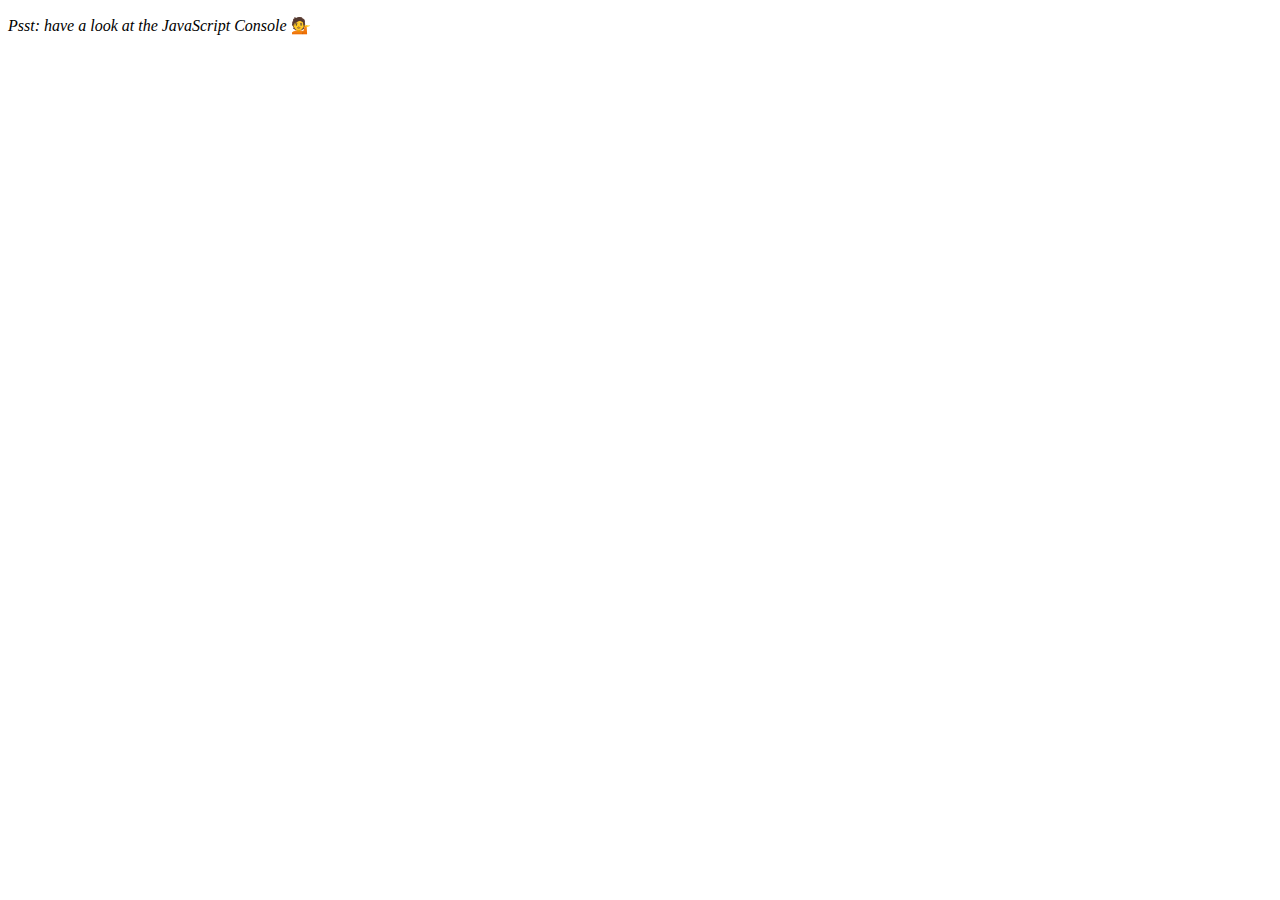
<file: array-cardio-day-1/index.html>
<!DOCTYPE html>
<html lang="en">
  <head>
    <meta charset="UTF-8" />
    <title>Array Cardio 💪</title>
  </head>
  <body>
    <p><em>Psst: have a look at the JavaScript Console</em> 💁</p>
    <script>
      // Get your shorts on - this is an array workout!
      // ## Array Cardio Day 1

      // Some data we can work with

      const inventors = [
        { first: "Albert", last: "Einstein", year: 1879, passed: 1955 },
        { first: "Isaac", last: "Newton", year: 1643, passed: 1727 },
        { first: "Galileo", last: "Galilei", year: 1564, passed: 1642 },
        { first: "Marie", last: "Curie", year: 1867, passed: 1934 },
        { first: "Johannes", last: "Kepler", year: 1571, passed: 1630 },
        { first: "Nicolaus", last: "Copernicus", year: 1473, passed: 1543 },
        { first: "Max", last: "Planck", year: 1858, passed: 1947 },
        { first: "Katherine", last: "Blodgett", year: 1898, passed: 1979 },
        { first: "Ada", last: "Lovelace", year: 1815, passed: 1852 },
        { first: "Sarah E.", last: "Goode", year: 1855, passed: 1905 },
        { first: "Lise", last: "Meitner", year: 1878, passed: 1968 },
        { first: "Hanna", last: "Hammarström", year: 1829, passed: 1909 },
      ];

      const people = [
        "Bernhard, Sandra",
        "Bethea, Erin",
        "Becker, Carl",
        "Bentsen, Lloyd",
        "Beckett, Samuel",
        "Blake, William",
        "Berger, Ric",
        "Beddoes, Mick",
        "Beethoven, Ludwig",
        "Belloc, Hilaire",
        "Begin, Menachem",
        "Bellow, Saul",
        "Benchley, Robert",
        "Blair, Robert",
        "Benenson, Peter",
        "Benjamin, Walter",
        "Berlin, Irving",
        "Benn, Tony",
        "Benson, Leana",
        "Bent, Silas",
        "Berle, Milton",
        "Berry, Halle",
        "Biko, Steve",
        "Beck, Glenn",
        "Bergman, Ingmar",
        "Black, Elk",
        "Berio, Luciano",
        "Berne, Eric",
        "Berra, Yogi",
        "Berry, Wendell",
        "Bevan, Aneurin",
        "Ben-Gurion, David",
        "Bevel, Ken",
        "Biden, Joseph",
        "Bennington, Chester",
        "Bierce, Ambrose",
        "Billings, Josh",
        "Birrell, Augustine",
        "Blair, Tony",
        "Beecher, Henry",
        "Biondo, Frank",
      ];

      // Array.prototype.filter()
      // 1. Filter the list of inventors for those who were born in the 1500's
      const listOfInventors = inventors.filter(
        (item) => 1500 < item.year && item.year < 1599
      );
      console.table(listOfInventors);

      // Array.prototype.map()
      // 2. Give us an array of the inventors first and last names
      const inventorsArray = inventors.map(
        (item) => item.first + " " + item.last
      );
      console.table(inventorsArray);

      // Array.prototype.sort()
      // 3. Sort the inventors by birthdate, oldest to youngest
      const sortedInv = inventors.sort((a, b) => a.year - b.year);
      console.table(sortedInv);

      // Array.prototype.reduce()
      // 4. How many years did all the inventors live all together?
      const ageArr = inventors.reduce((total, current) => {
        return total + (current.passed - current.year);
      }, 0);
      console.log(ageArr);

      // 5. Sort the inventors by years lived
      const yearsLived = inventors.sort((a, b) => {
        const lastGuy = a.passed - a.years;
        const nextGuy = b.passed - b.years;
        return lastGuy > nextGuy ? -1 : 1;
      });
      console.table(yearsLived);

      // 6. create a list of Boulevards in Paris that contain 'de' anywhere in the name
      // https://en.wikipedia.org/wiki/Category:Boulevards_in_Paris
      const boulevards = document.querySelectorAll(".mw-category a[title]");
      let boulevardsArr = Array.from(boulevards);
      boulevardsFiltered = boulevardsArr.filter((i) => i.includes("de"));

      // 7. sort Exercise
      // Sort the people alphabetically by last name
      const sorted = people.sort((a, b) =>
        a.split(", ")[0] > b.split(", ")[0]
          ? 1
          : a.split(", ")[0] < b.split(", ")[0]
          ? -1
          : 0
      );
      console.log(sorted);

      // 8. Reduce Exercise
      // Sum up the instances of each of these
      const data = [
        "car",
        "car",
        "truck",
        "truck",
        "bike",
        "walk",
        "car",
        "van",
        "bike",
        "walk",
        "car",
        "van",
        "car",
        "truck",
      ];

      let res = {};
      for (let item of data) {
        if (item in res) {
          res[item] += 1;
        } else {
          res[item] = 1;
        }
      }
      console.log(res);
    </script>
  </body>
</html>
</file>
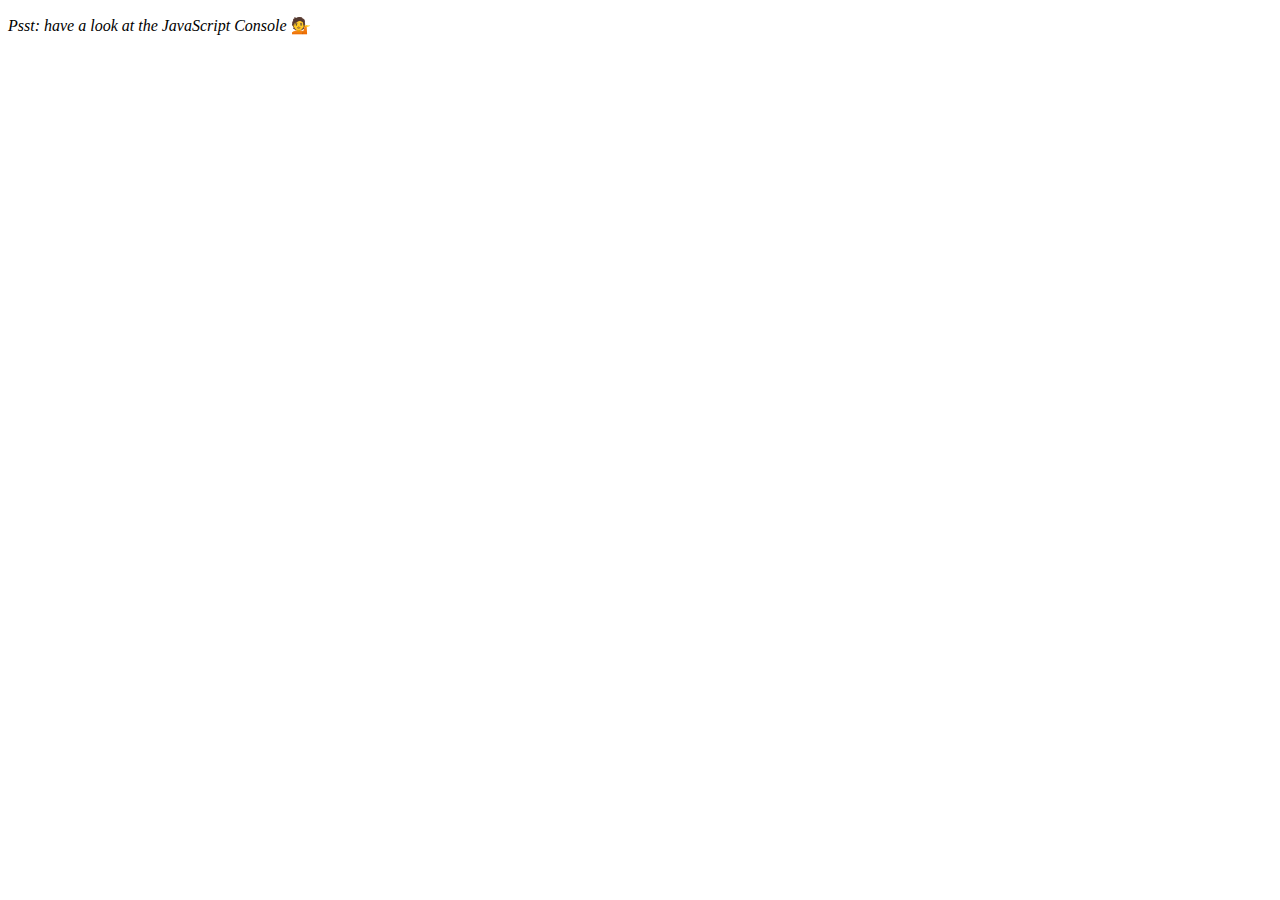
<file: cardio-array-day-2/index.html>
<!DOCTYPE html>
<html lang="en">
  <head>
    <meta charset="UTF-8" />
    <title>Array Cardio 💪💪</title>
  </head>
  <body>
    <p><em>Psst: have a look at the JavaScript Console</em> 💁</p>
    <script>
      // ## Array Cardio Day 2

      const people = [
        { name: 'Wes', year: 1988 },
        { name: 'Kait', year: 1986 },
        { name: 'Irv', year: 1970 },
        { name: 'Lux', year: 2015 },
      ];

      const comments = [
        { text: 'Love this!', id: 523423 },
        { text: 'Super good', id: 823423 },
        { text: 'You are the best', id: 2039842 },
        { text: 'Ramen is my fav food ever', id: 123523 },
        { text: 'Nice Nice Nice!', id: 542328 },
      ];

      // Some and Every Checks
      var currentYear = new Date().getFullYear();
      const isAdult = people.some((e) => currentYear - e.year >= 19);
      console.log(isAdult); // is at least one person 19 or older?
      const isAllAdult = people.every((e) => currentYear - e.year >= 19);
      console.log({ isAllAdult });
      //  // is everyone 19 or older?

      // Array.prototype.find()
      // Find is like filter, but instead returns just the one you are looking for
      // find the comment with the ID of 823423
      const res = comments.find((e) => e.id === 823423);
      console.log(res);

      // Array.prototype.findIndex()
      // Find the comment with this ID
      const ind = comments.findIndex((e) => e.id === 823423);
      console.log(ind);
      // delete the comment with the ID of 823423
      comments.splice(ind, 1);
      console.log(comments);
    </script>
  </body>
</html>
</file>
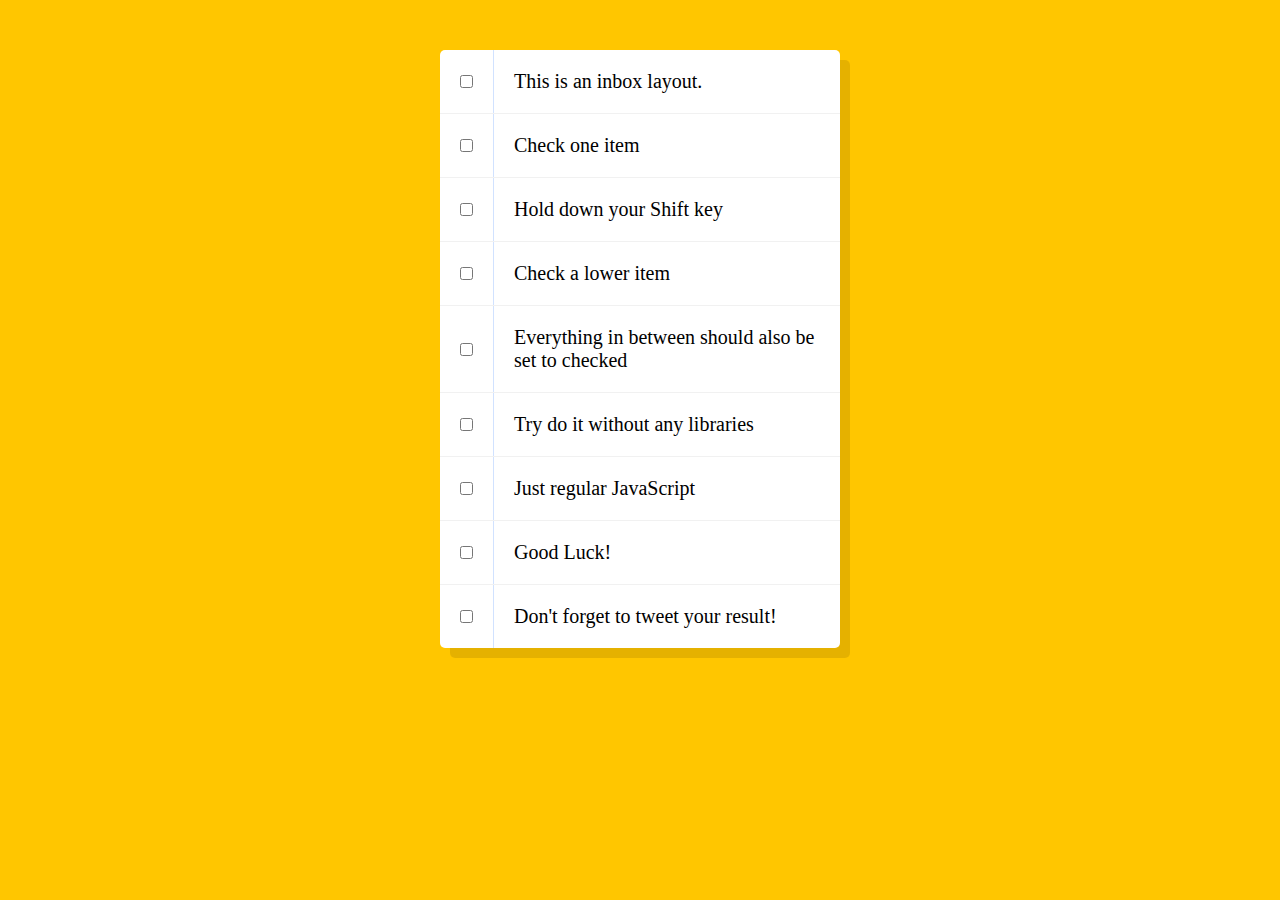
<file: check-box/index.html>
<!DOCTYPE html>
<html lang="en">
  <head>
    <meta charset="UTF-8" />
    <title>Hold Shift to Check Multiple Checkboxes</title>
  </head>
  <body>
    <style>
      html {
        font-family: sans-serif;
        background: #ffc600;
      }

      .inbox {
        max-width: 400px;
        margin: 50px auto;
        background: white;
        border-radius: 5px;
        box-shadow: 10px 10px 0 rgba(0, 0, 0, 0.1);
      }

      .item {
        display: flex;
        align-items: center;
        border-bottom: 1px solid #f1f1f1;
      }

      .item:last-child {
        border-bottom: 0;
      }

      input:checked + p {
        background: #f9f9f9;
        text-decoration: line-through;
      }

      input[type='checkbox'] {
        margin: 20px;
      }

      p {
        margin: 0;
        padding: 20px;
        transition: background 0.2s;
        flex: 1;
        font-family: 'helvetica neue';
        font-size: 20px;
        font-weight: 200;
        border-left: 1px solid #d1e2ff;
      }
    </style>
    <!--
   The following is a common layout you would see in an email client.
   When a user clicks a checkbox, holds Shift, and then clicks another checkbox a few rows down, all the checkboxes in-between those two checkboxes should be checked.
  -->
    <div class="inbox">
      <div class="item">
        <input type="checkbox" />
        <p>This is an inbox layout.</p>
      </div>
      <div class="item">
        <input type="checkbox" />
        <p>Check one item</p>
      </div>
      <div class="item">
        <input type="checkbox" />
        <p>Hold down your Shift key</p>
      </div>
      <div class="item">
        <input type="checkbox" />
        <p>Check a lower item</p>
      </div>
      <div class="item">
        <input type="checkbox" />
        <p>Everything in between should also be set to checked</p>
      </div>
      <div class="item">
        <input type="checkbox" />
        <p>Try do it without any libraries</p>
      </div>
      <div class="item">
        <input type="checkbox" />
        <p>Just regular JavaScript</p>
      </div>
      <div class="item">
        <input type="checkbox" />
        <p>Good Luck!</p>
      </div>
      <div class="item">
        <input type="checkbox" />
        <p>Don't forget to tweet your result!</p>
      </div>
    </div>

    <script>
      const checkboxes = document.querySelectorAll(
        '.inbox input[type="checkbox"]'
      );

      let lastChecked;

      function handleCheck(e) {
        // Check if they had the shift key down
        // AND check that they are checking it
        let inBetween = false;
        if (e.shiftKey && this.checked) {
          // go ahead and do what we please
          // loop over every single checkbox
          checkboxes.forEach((checkbox) => {
            console.log(checkbox);
            if (checkbox === this || checkbox === lastChecked) {
              inBetween = !inBetween;
              console.log('Starting to check them in between!');
            }

            if (inBetween) {
              checkbox.checked = true;
            }
          });
        }

        lastChecked = this;
      }

      checkboxes.forEach((checkbox) =>
        checkbox.addEventListener('click', handleCheck)
      );
    </script>
  </body>
</html>
</file>
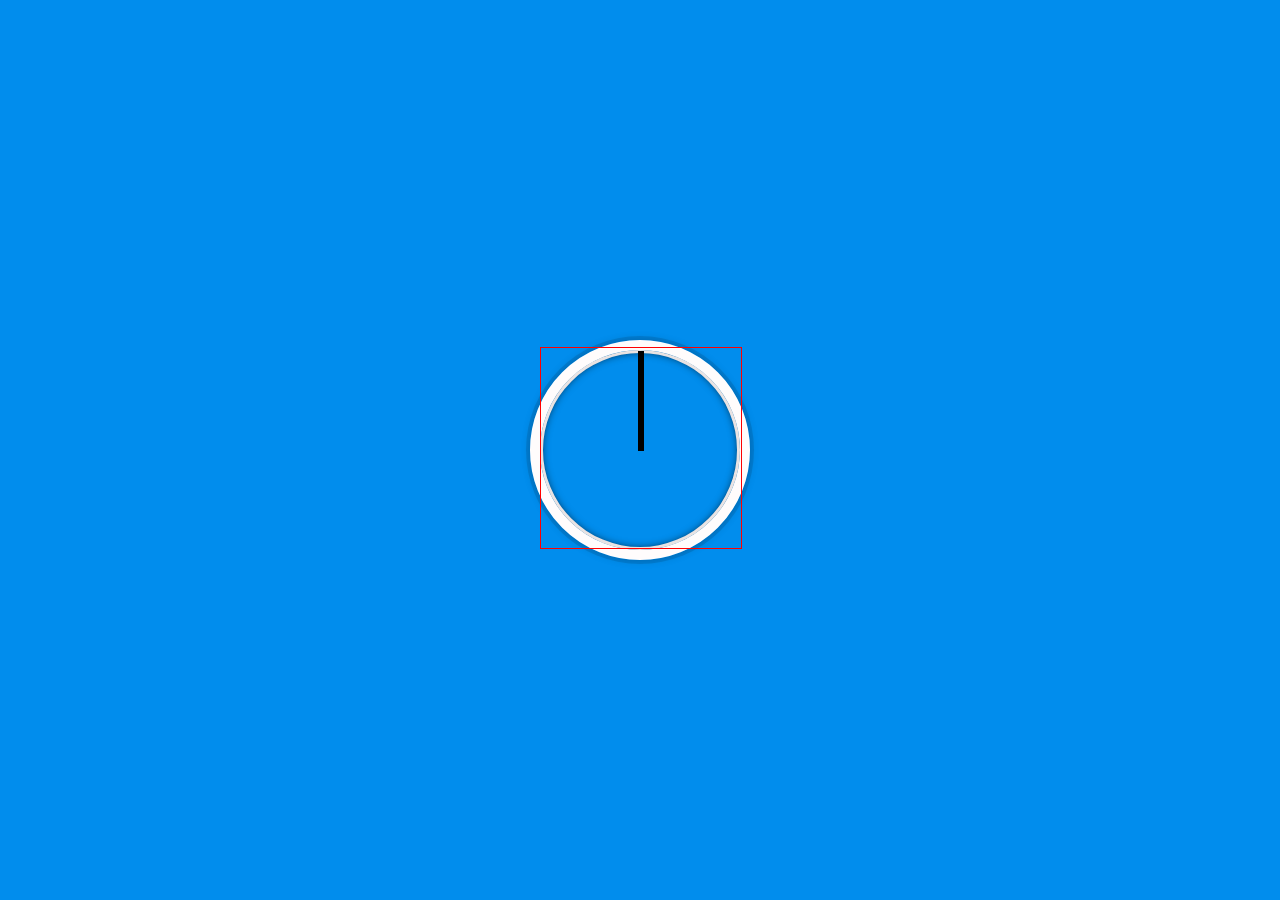
<file: css-clock/index.html>
<!DOCTYPE html>
<html>
  <head>
    <meta lang="eng" />
    <meta charset="utf-8" />
    <meta name="description" content="" />
    <meta name="viewport" content="width=device-width, initial-scale=1" />
    <link rel="stylesheet" href="clock.css" />
    <link rel="shortcut icon" href="#" />
    <title>CSS clock</title>
  </head>
  <body>
    <div class="clock">
      <div class="clock-face">
        <div class="hand hour-hand"></div>
        <div class="hand min-hand"></div>
        <div class="hand second-hand"></div>
      </div>
    </div>
    <script>
      const secondHand = document.querySelector(".second-hand");
      const minHand = document.querySelector(".min-hand");
      const hourHand = document.querySelector(".hour-hand");

      function setDate() {
        const now = new Date();

        const sec = now.getSeconds();
        const secDeg = (sec / 60) * 360 + 90;
        secondHand.style.transform = `rotate(${secDeg}deg)`;

        const min = now.getMinutes();
        const minDeg = (min / 60) * 360 + 90;
        minHand.style.transform = `rotate(${minDeg}deg)`;

        const hour = now.getHours();
        const hourDeg = (hour / 24) * 360 + 90;
        hourHand.style.transform = `rotate(${hourDeg}deg)`;
      }

      setInterval(setDate, 1000);
    </script>
  </body>
</html>
</file>
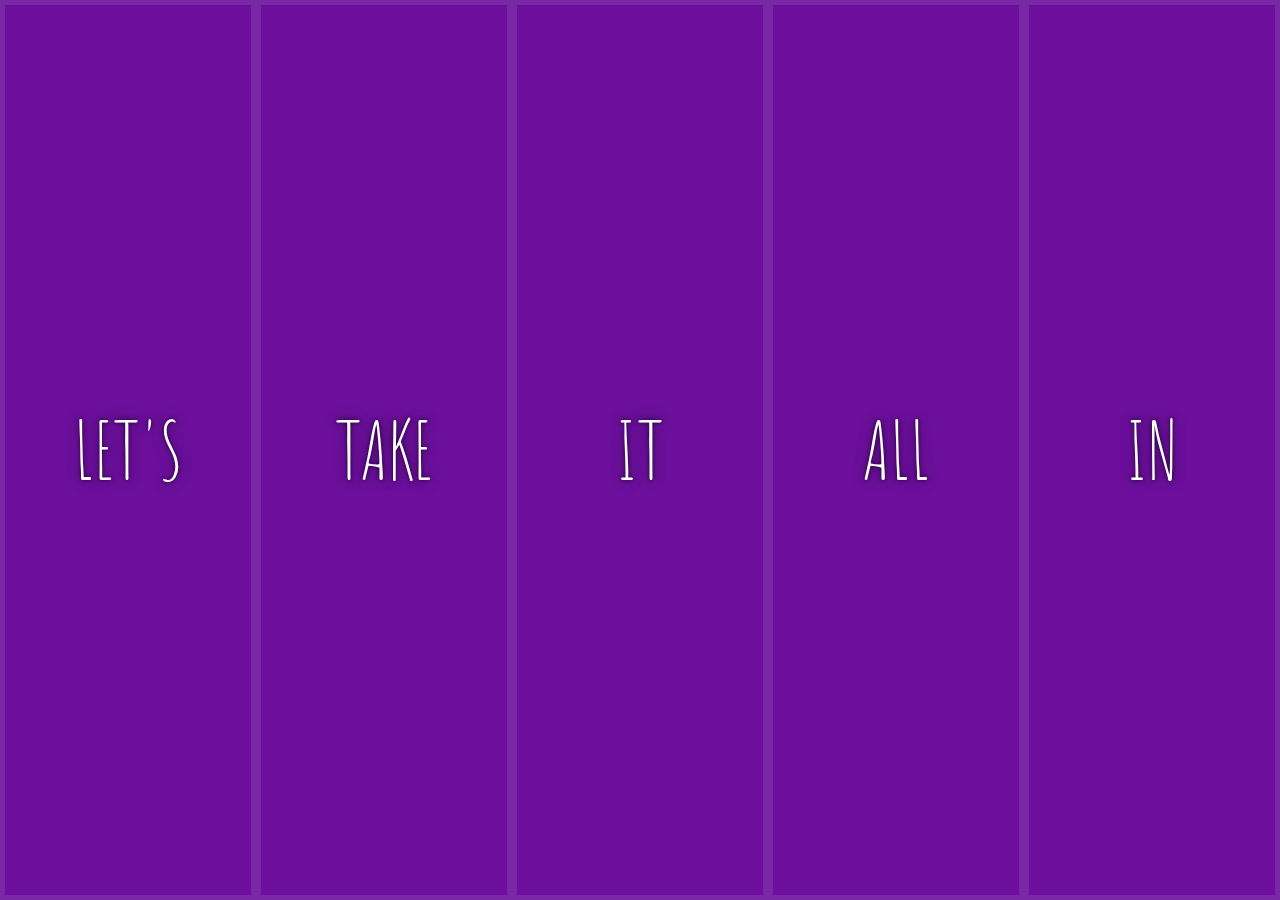
<file: flex-panel-gallery/index.html>
<!DOCTYPE html>
<html lang="en">
  <head>
    <meta charset="UTF-8" />
    <title>Flex Panels 💪</title>
    <link
      href="https://fonts.googleapis.com/css?family=Amatic+SC"
      rel="stylesheet"
      type="text/css"
    />
  </head>
  <body>
    <style>
      html {
        box-sizing: border-box;
        background: #ffc600;
        font-family: "helvetica neue";
        font-size: 20px;
        font-weight: 200;
      }

      body {
        margin: 0;
      }

      *,
      *:before,
      *:after {
        box-sizing: inherit;
      }

      .panels {
        min-height: 100vh;
        overflow: hidden;
        display: flex;
        flex-direction: row;
      }

      .panel {
        display: flex;
        flex-direction: column;
        justify-content: center;
        background: #6b0f9c;
        box-shadow: inset 0 0 0 5px rgba(255, 255, 255, 0.1);
        color: white;
        text-align: center;
        align-items: center;
        /* Safari transitionend event.propertyName === flex */
        /* Chrome + FF transitionend event.propertyName === flex-grow */
        transition: font-size 0.7s cubic-bezier(0.61, -0.19, 0.7, -0.11),
          flex 0.7s cubic-bezier(0.61, -0.19, 0.7, -0.11), background 0.2s;
        font-size: 20px;
        background-size: cover;
        background-position: center;
        flex: 1;
      }

      .panel1 {
        background-image: url(https://source.unsplash.com/gYl-UtwNg_I/1500x1500);
      }
      .panel2 {
        background-image: url(https://source.unsplash.com/rFKUFzjPYiQ/1500x1500);
      }
      .panel3 {
        background-image: url(https://images.unsplash.com/photo-1465188162913-8fb5709d6d57?ixlib=rb-0.3.5&q=80&fm=jpg&crop=faces&cs=tinysrgb&w=1500&h=1500&fit=crop&s=967e8a713a4e395260793fc8c802901d);
      }
      .panel4 {
        background-image: url(https://source.unsplash.com/ITjiVXcwVng/1500x1500);
      }
      .panel5 {
        background-image: url(https://source.unsplash.com/3MNzGlQM7qs/1500x1500);
      }

      /* Flex Children */
      .panel > * {
        margin: 0;
        width: 100%;
        transition: transform 0.5s;
        flex: 1 0 auto;
        display: flex;
        flex-direction: column;
        justify-content: center;
      }

      .panel > *:first-child {
        transform: translateY(-100%);
      }
      .panel.open-active > *:first-child {
        transform: translateY(0);
      }

      .panel > *:last-child {
        transform: translateY(100%);
      }
      .panel.open-active > *:last-child {
        transform: translateY(0);
      }

      .panel p {
        text-transform: uppercase;
        font-family: "Amatic SC", cursive;
        text-shadow: 0 0 4px rgba(0, 0, 0, 0.72), 0 0 14px rgba(0, 0, 0, 0.45);
        font-size: 2em;
      }

      .panel p:nth-child(2) {
        font-size: 4em;
      }

      .panel.open {
        font-size: 40px;
        flex: 5;
      }
    </style>

    <div class="panels">
      <div class="panel panel1">
        <p>Hey</p>
        <p>Let's</p>
        <p>Dance</p>
      </div>
      <div class="panel panel2">
        <p>Give</p>
        <p>Take</p>
        <p>Receive</p>
      </div>
      <div class="panel panel3">
        <p>Experience</p>
        <p>It</p>
        <p>Today</p>
      </div>
      <div class="panel panel4">
        <p>Give</p>
        <p>All</p>
        <p>You can</p>
      </div>
      <div class="panel panel5">
        <p>Life</p>
        <p>In</p>
        <p>Motion</p>
      </div>
    </div>

    <script>
      const panels = document.querySelectorAll(".panel");

      function tog() {
        this.classList.toggle("open");
      }

      function toggleOpenActive(e) {
        if (e.propertyName.includes("flex")) {
          this.classList.toggle("open-active");
        }
      }

      panels.forEach((e) => e.addEventListener("click", tog));
      panels.forEach((e) =>
        e.addEventListener("transitionend", toggleOpenActive)
      );
    </script>
  </body>
</html>
</file>
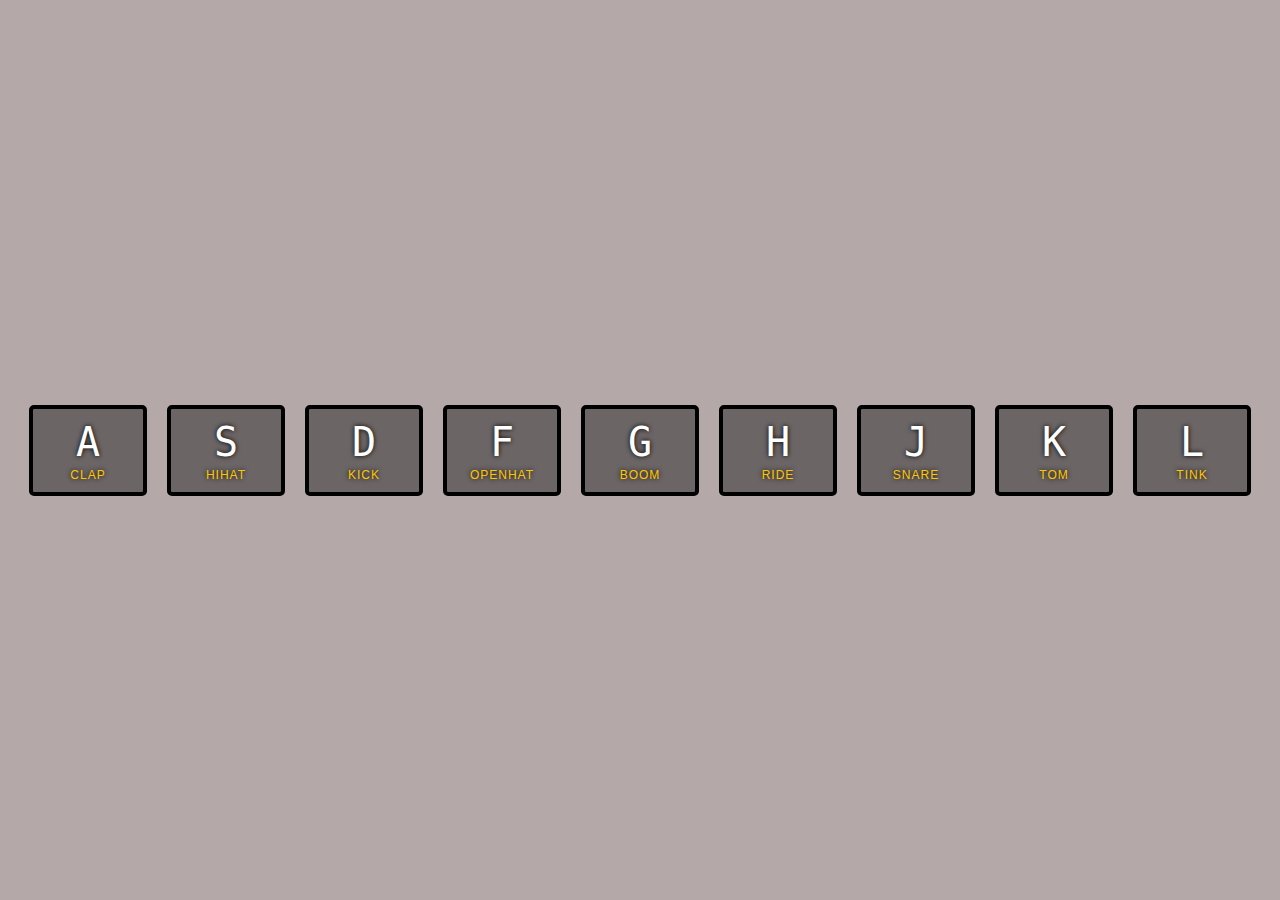
<file: js-drum-kit/index.html>
<!DOCTYPE html>
<html>
  <head>
    <meta charset="utf-8" />
    <title></title>
    <meta name="description" content="JS drum kit" />
    <meta name="viewport" content="width=device-width, initial-scale=1" />
    <link rel="stylesheet" href="drum-kit.css" />
    <link rel="shortcut icon" href="#" />
  </head>
  <body>
    <div class="keys">
      <div data-key="65" class="key">
        <kbd>A</kbd>
        <span class="sound">clap</span>
      </div>
      <div data-key="83" class="key">
        <kbd>S</kbd>
        <span class="sound">hihat</span>
      </div>
      <div data-key="68" class="key">
        <kbd>D</kbd>
        <span class="sound">kick</span>
      </div>
      <div data-key="70" class="key">
        <kbd>F</kbd>
        <span class="sound">openhat</span>
      </div>
      <div data-key="71" class="key">
        <kbd>G</kbd>
        <span class="sound">boom</span>
      </div>
      <div data-key="72" class="key">
        <kbd>H</kbd>
        <span class="sound">ride</span>
      </div>
      <div data-key="74" class="key">
        <kbd>J</kbd>
        <span class="sound">snare</span>
      </div>
      <div data-key="75" class="key">
        <kbd>K</kbd>
        <span class="sound">tom</span>
      </div>
      <div data-key="76" class="key">
        <kbd>L</kbd>
        <span class="sound">tink</span>
      </div>
    </div>

    <audio data-key="65" src="sounds/clap.wav"></audio>
    <audio data-key="83" src="sounds/hihat.wav"></audio>
    <audio data-key="68" src="sounds/kick.wav"></audio>
    <audio data-key="70" src="sounds/openhat.wav"></audio>
    <audio data-key="71" src="sounds/boom.wav"></audio>
    <audio data-key="72" src="sounds/ride.wav"></audio>
    <audio data-key="74" src="sounds/snare.wav"></audio>
    <audio data-key="75" src="sounds/tom.wav"></audio>
    <audio data-key="76" src="sounds/tink.wav"></audio>
    <script>
      function playSound(e) {
        const audio = document.querySelector(`audio[data-key="${e.keyCode}"]`);
        const key = document.querySelector(`.key[data-key="${e.keyCode}"]`);
        if (!audio) return;
        audio.currentTime = 0;
        audio.play();
        key.classList.add("playing");
      }

      function removeStyle(e) {
        if (e.propertyName !== "transform") return;
        this.classList.remove("playing");
      }

      const keys = document.querySelectorAll(".key");
      keys.forEach((key) => {
        key.addEventListener("transitionend", removeStyle);
      });

      window.addEventListener("keydown", playSound);
    </script>
  </body>
</html>
</file>
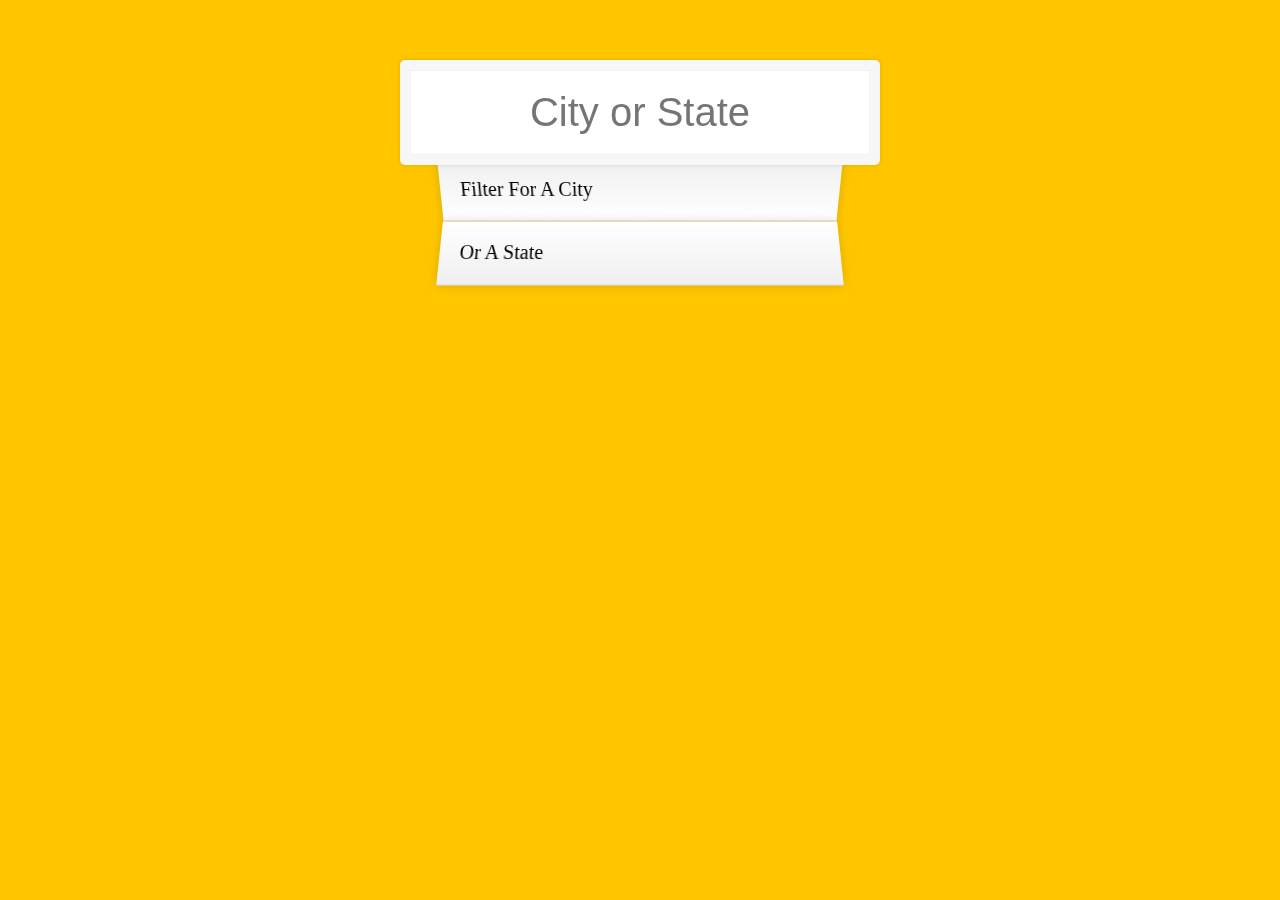
<file: type-ahead/index.html>
<!DOCTYPE html>
<html lang="en">
  <head>
    <meta charset="UTF-8" />
    <title>Type Ahead 👀</title>
    <link rel="stylesheet" href="style.css" />
  </head>
  <body>
    <form class="search-form">
      <input type="text" class="search" placeholder="City or State" />
      <ul class="suggestions">
        <li>Filter for a city</li>
        <li>or a state</li>
      </ul>
    </form>
    <script>
      const endpoint =
        'https://gist.githubusercontent.com/Miserlou/c5cd8364bf9b2420bb29/raw/2bf258763cdddd704f8ffd3ea9a3e81d25e2c6f6/cities.json';

      const cities = [];

      fetch(endpoint)
        .then((e) => e.json())
        .then((e) => cities.push(...e));

      function findMatches(wordToMatch, cities) {
        return cities.filter((place) => {
          // here we need to figure out if the city or state matches what was searched
          const regex = new RegExp('^' + wordToMatch, 'gi');
          return place.city.match(regex) || place.state.match(regex);
        });
      }

      function numberWithCommas(x) {
        return x.toString().replace(/\B(?=(\d{3})+(?!\d))/g, ',');
      }

      function displayMatches() {
        const matchArray = findMatches(this.value, cities);
        const html = matchArray
          .map((place) => {
            const regex = new RegExp(this.value, 'gi');
            const cityName = place.city.replace(
              regex,
              `<span class="hl">${this.value}</span>`
            );
            const stateName = place.state.replace(
              regex,
              `<span class="hl">${this.value}</span>`
            );
            return `
      <li>
        <span class="name">${cityName}, ${stateName}</span>
        <span class="population">${numberWithCommas(place.population)}</span>
      </li>
    `;
          })
          .join('');
        suggestions.innerHTML = html;
      }

      const searchInput = document.querySelector('.search');
      const suggestions = document.querySelector('.suggestions');

      searchInput.addEventListener('change', displayMatches);
      searchInput.addEventListener('keyup', displayMatches);
    </script>
  </body>
</html>
</file>
<file: css-clock/clock.css>
html {
  font-size: 10px;
  height: 100%;
}

body {
  background: #018ded url(https://unsplash.it/1500/1000?image=881&blur=5);
  margin: 0px;
  height: 100%;
  display: flex;
  justify-content: center;
  align-items: center;
}

.clock {
  height: 20rem;
  width: 20rem;
  border: 10px solid rgb(255, 252, 252);
  border-radius: 100%;
  box-shadow: 0 0 0 4px rgba(0, 0, 0, 0.1), inset 0 0 0 3px #e9e3e3,
    inset 0 0 10px black, 0 0 10px rgba(0, 0, 0, 0.2);
}

.clock-face {
  position: relative;
  width: 100%;
  height: 100%;
  transform: translateY(-3px); /* account for the height of the clock hands */
  border: 1px solid red;
}

.hand {
  background-color: black;
  height: 6px;
  width: 50%;
  position: absolute;
  top: 50%;
  transform-origin: right;
  transform: rotate(90deg);
  transition: all 0.05s;
  transition-timing-function: cubic-bezier(0.1, 2.7, 0.58, 1);
}
</file>
<file: js-drum-kit/drum-kit.css>
html {
  font-size: 10px;
  background-color: rgb(180, 168, 168);
}

body,
html {
  margin: 0;
  padding: 0;
  font-family: sans-serif;
}

.keys {
  display: flex;
  flex: 1;
  min-height: 100vh;
  align-items: center;
  justify-content: center;
}

.key {
  border: 0.4rem solid black;
  border-radius: 0.5rem;
  margin: 1rem;
  font-size: 1.5rem;
  padding: 1rem 0.5rem;
  transition: all 0.07s ease;
  width: 10rem;
  text-align: center;
  color: white;
  background: rgba(0, 0, 0, 0.4);
  text-shadow: 0 0 0.5rem black;
}

.playing {
  transform: scale(1.1);
  border-color: #ffc600;
  box-shadow: 0 0 1rem #ffc600;
}

kbd {
  display: block;
  font-size: 4rem;
}

.sound {
  font-size: 1.2rem;
  text-transform: uppercase;
  letter-spacing: 0.1rem;
  color: #ffc600;
}
</file>
<file: type-ahead/style.css>
html {
  box-sizing: border-box;
  background: #ffc600;
  font-family: "helvetica neue";
  font-size: 20px;
  font-weight: 200;
}

*,
*:before,
*:after {
  box-sizing: inherit;
}

input {
  width: 100%;
  padding: 20px;
}

.search-form {
  max-width: 400px;
  margin: 50px auto;
}

input.search {
  margin: 0;
  text-align: center;
  outline: 0;
  border: 10px solid #f7f7f7;
  width: 120%;
  left: -10%;
  position: relative;
  top: 10px;
  z-index: 2;
  border-radius: 5px;
  font-size: 40px;
  box-shadow: 0 0 5px rgba(0, 0, 0, 0.12), inset 0 0 2px rgba(0, 0, 0, 0.19);
}

.suggestions {
  margin: 0;
  padding: 0;
  position: relative;
  /*perspective: 20px;*/
}

.suggestions li {
  background: white;
  list-style: none;
  border-bottom: 1px solid #d8d8d8;
  box-shadow: 0 0 10px rgba(0, 0, 0, 0.14);
  margin: 0;
  padding: 20px;
  transition: background 0.2s;
  display: flex;
  justify-content: space-between;
  text-transform: capitalize;
}

.suggestions li:nth-child(even) {
  transform: perspective(100px) rotateX(3deg) translateY(2px) scale(1.001);
  background: linear-gradient(to bottom, #ffffff 0%, #efefef 100%);
}

.suggestions li:nth-child(odd) {
  transform: perspective(100px) rotateX(-3deg) translateY(3px);
  background: linear-gradient(to top, #ffffff 0%, #efefef 100%);
}

span.population {
  font-size: 15px;
}

.hl {
  background: #ffc600;
}
</file>
